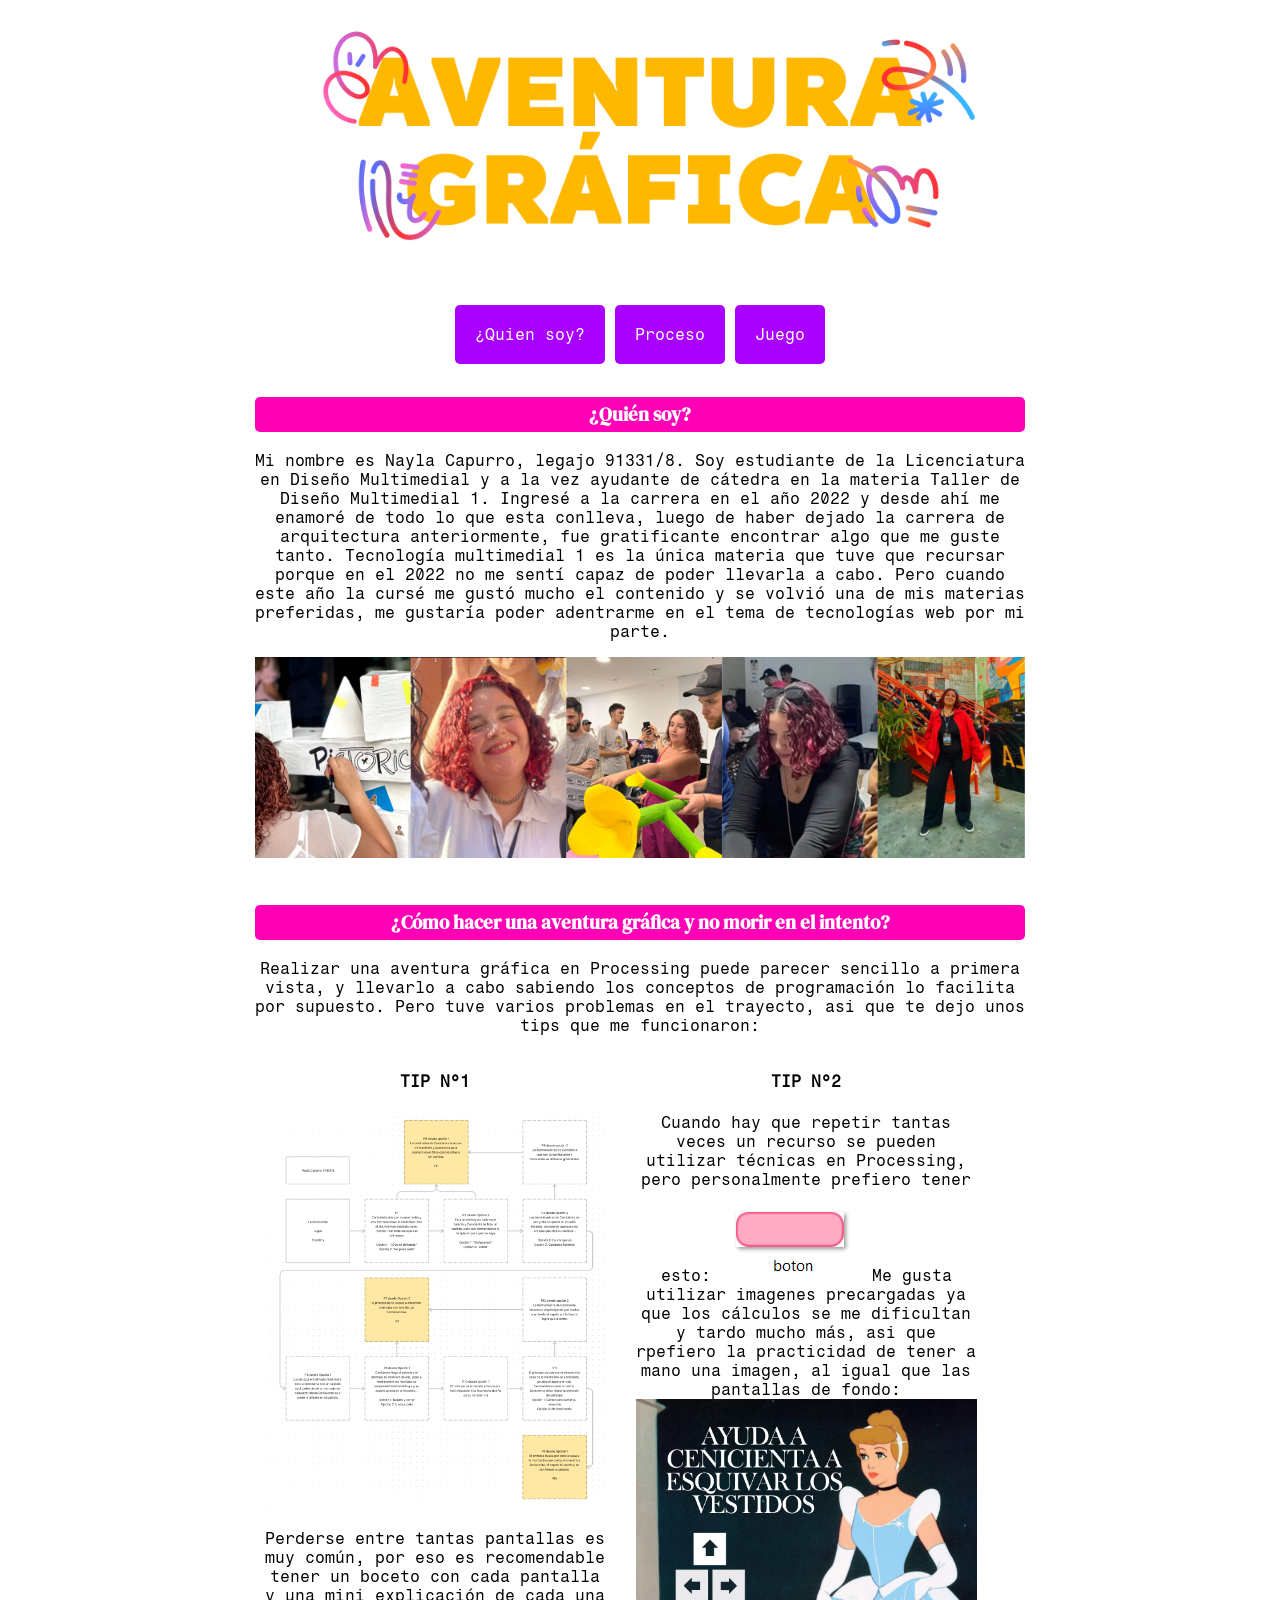
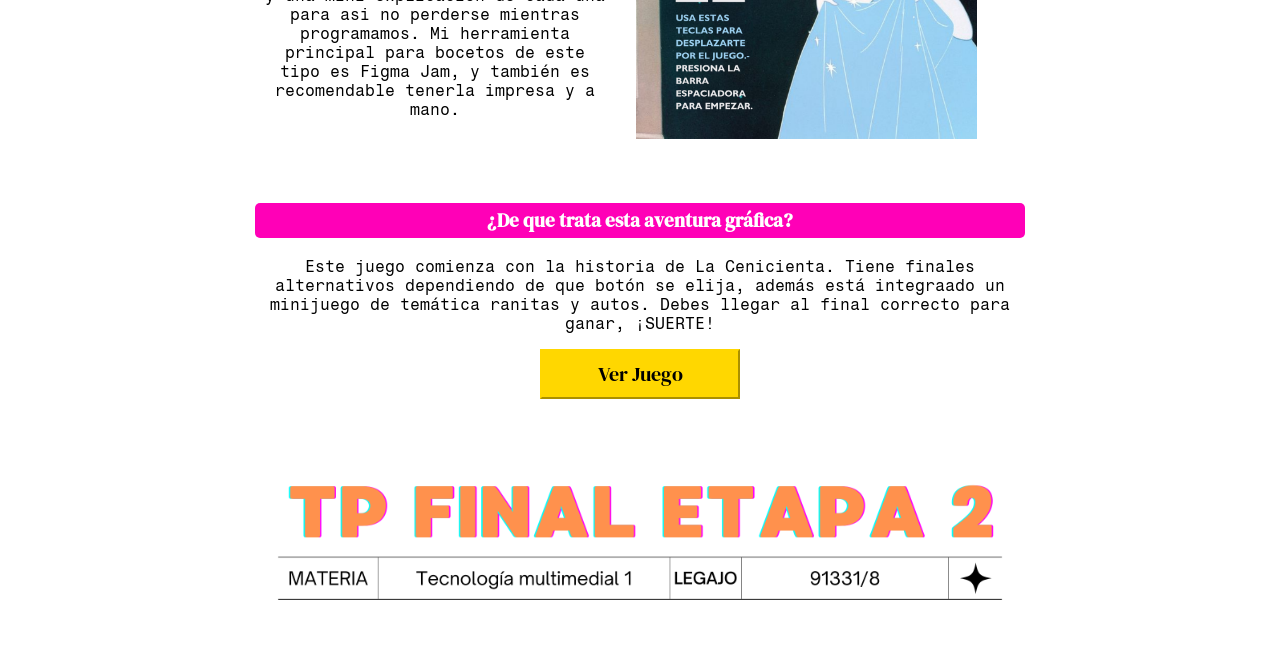
<file: index.html>
<!DOCTYPE html>
<html lang="en">
    <!--METADATOS-->
<head>
    <meta charset="UTF-8">
    <meta name="viewport" content="width=device-width, initial-scale=1.0">
    <title>Landing Page</title>
   <link rel="stylesheet" href="estilos.css">
</head>
<body>
   <div>
<header> 
   <img src="img/cabezal.png" alt="" class="adaptable" class="centrada">
</header> 

<article>
    <nav>
        <ul>
            <li ><a href="#Quien">¿Quien soy?</a></li>
            <li ><a href="#sinopsis">Proceso</a></li>
            <li ><a href="#setlist">Juego</a></li>
        </ul>
    </nav>
  <nav><h3 id="Quien">¿Quién soy?</h3></nav>  
  <p>Mi nombre es Nayla Capurro, legajo 91331/8. Soy estudiante de la Licenciatura en Diseño Multimedial y a la vez ayudante de cátedra en la materia Taller de Diseño Multimedial 1.
    Ingresé a la carrera en el año 2022 y desde ahí me enamoré de todo lo que esta conlleva, luego de haber dejado la carrera de arquitectura anteriormente, fue gratificante encontrar algo que me guste tanto.
    Tecnología multimedial 1 es la única materia que tuve que recursar porque en el 2022 no me sentí capaz de poder llevarla a cabo. Pero cuando este año la cursé me gustó mucho el contenido y se volvió una de mis materias preferidas, me gustaría poder adentrarme en el tema de tecnologías web por mi parte.
  </p>
<img src="img/yo.png" alt="" class="adaptable" class="centrada">
</article>
<article>
    <nav><h3 id="sinopsis">¿Cómo hacer una aventura gráfica y no morir en el intento?</h3></nav>
<p>Realizar una aventura gráfica en Processing puede parecer sencillo a primera vista, y llevarlo a cabo sabiendo los conceptos de programación lo facilita por supuesto. Pero tuve varios problemas en el trayecto, asi que te dejo unos tips que me funcionaron:</p>

<div class="celda">
    <div class="columna">
        <h4>TIP N°1</h4>
        <img src="img/recurso (2).png" alt="" class="adaptable" class="centrada">
        <p>Perderse entre tantas pantallas es muy común, por eso es recomendable tener un boceto con cada pantalla y una mini explicación de cada una para asi no perderse mientras programamos. Mi herramienta principal para bocetos de este tipo es Figma Jam, y también es recomendable tenerla impresa y a mano.</p></div>
    <div class="columna">
        <h4>TIP N°2</h4>
        <p> Cuando hay que repetir tantas veces un recurso se pueden utilizar técnicas en Processing, pero personalmente prefiero tener esto: <img src="img/recurso (1).png" alt=""> Me gusta utilizar imagenes precargadas ya que los cálculos se me dificultan y tardo mucho más, asi que rpefiero la practicidad de tener a mano una imagen, al igual que las pantallas de fondo:
        <img src="img/minijuegoport.png" alt="" class="adaptable" class="centrada">
        </p></div>
</div>

</article>
<article>
    <nav><h3 id="setlist">¿De que trata esta aventura gráfica?</h3></nav>
<p>
    Este juego comienza con la historia de La Cenicienta. Tiene finales alternativos dependiendo de que botón se elija, además está integraado un minijuego de temática ranitas y autos. Debes llegar al final correcto para ganar, ¡SUERTE!</p>  
<a href="demo_p5/index.html" target="_blank"><button> Ver Juego</button></a>





    <footer>
        <img src="img/footer.png" alt="" class="adaptable" class="centrada">
    </footer>
   </div>
</body>
</html>
</file>
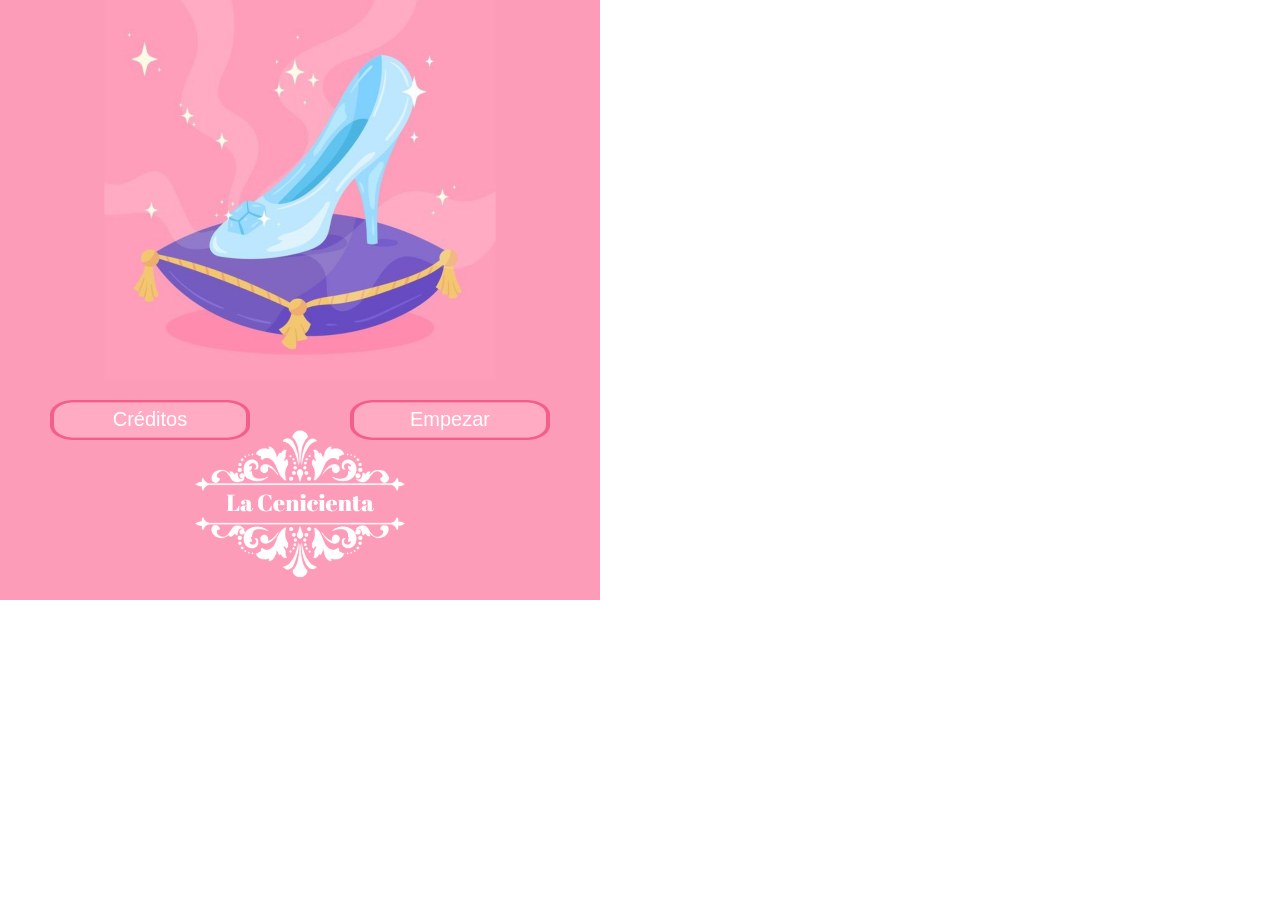
<file: demo_p5/index.html>
<!DOCTYPE html>
<html>
<head>
  <meta charset="utf-8">
  <meta name="viewport" content="width=device-width, initial-scale=1.0">

  <!-- PLEASE NO CHANGES BELOW THIS LINE (UNTIL I SAY SO) -->
  <script language="javascript" type="text/javascript" src="libraries/p5.min.js"></script>
  <script language="javascript" type="text/javascript" src="ClasePantalla.js"></script>
  <script language="javascript" type="text/javascript" src="LogicaDeEstados.js"></script>
  <script language="javascript" type="text/javascript" src="cenicienta.js"></script>
  <script language="javascript" type="text/javascript" src="minijuego.js"></script>
  <script language="javascript" type="text/javascript" src="vestido.js"></script>
  <script language="javascript" type="text/javascript" src="demo_p5.js"></script>
  <!-- OK, YOU CAN MAKE CHANGES BELOW THIS LINE AGAIN -->

  <style>
    body {
      padding: 0;
      margin: 0;
    }
  </style>
</head>

<body>
</body>
</html>
</file>
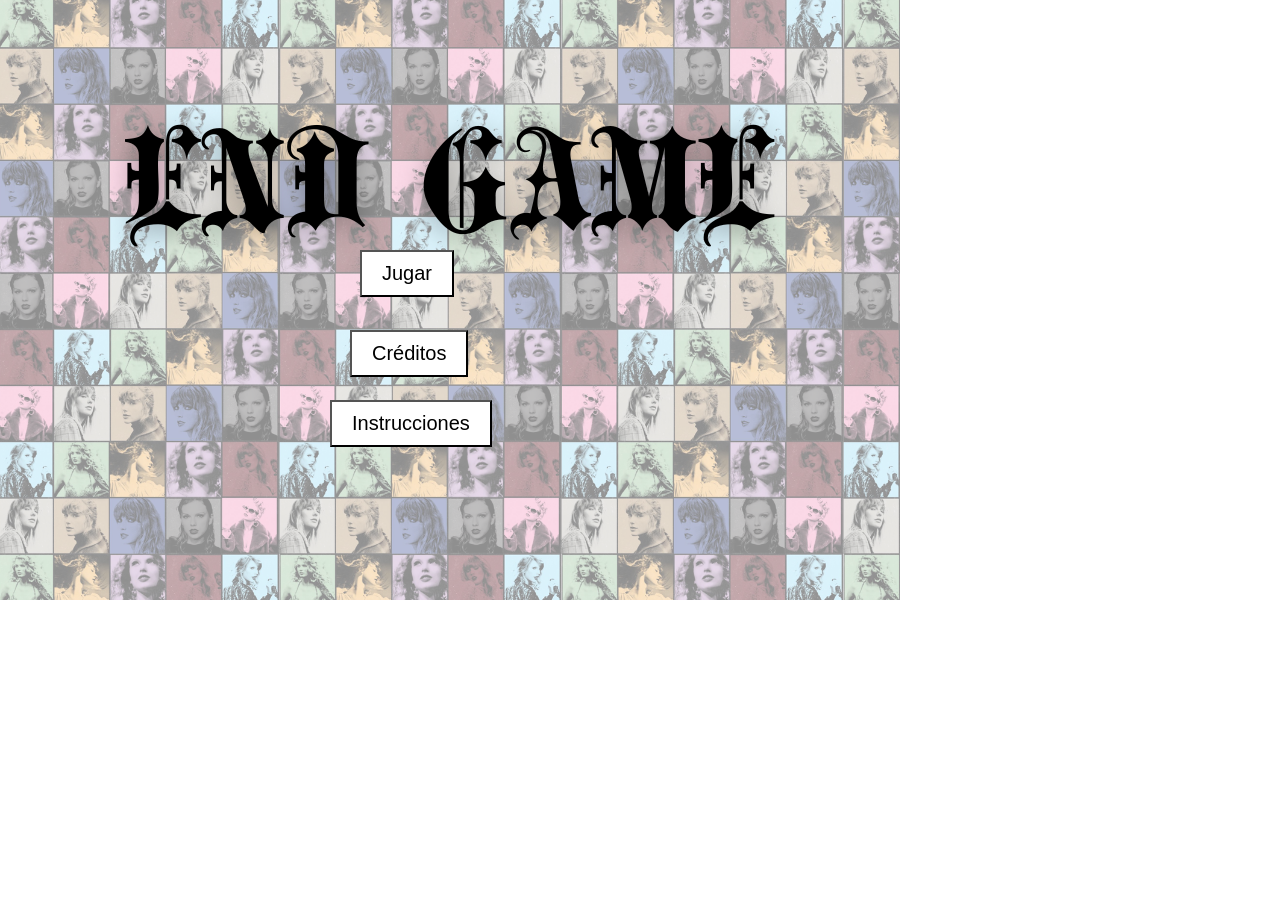
<file: tp4/index.html>
<!DOCTYPE html>
<html>
<head>
  <meta charset="utf-8">
  <meta name="viewport" content="width=device-width, initial-scale=1.0">

  <!-- PLEASE NO CHANGES BELOW THIS LINE (UNTIL I SAY SO) -->
  <script language="javascript" type="text/javascript" src="libraries/p5.min.js"></script>
  <script language="javascript" type="text/javascript" src="tp4.js"></script>
  <!-- OK, YOU CAN MAKE CHANGES BELOW THIS LINE AGAIN -->

  <style>
    body {
      padding: 0;
      margin: 0;
    }
  </style>
</head>

<body>
</body>
</html>
</file>
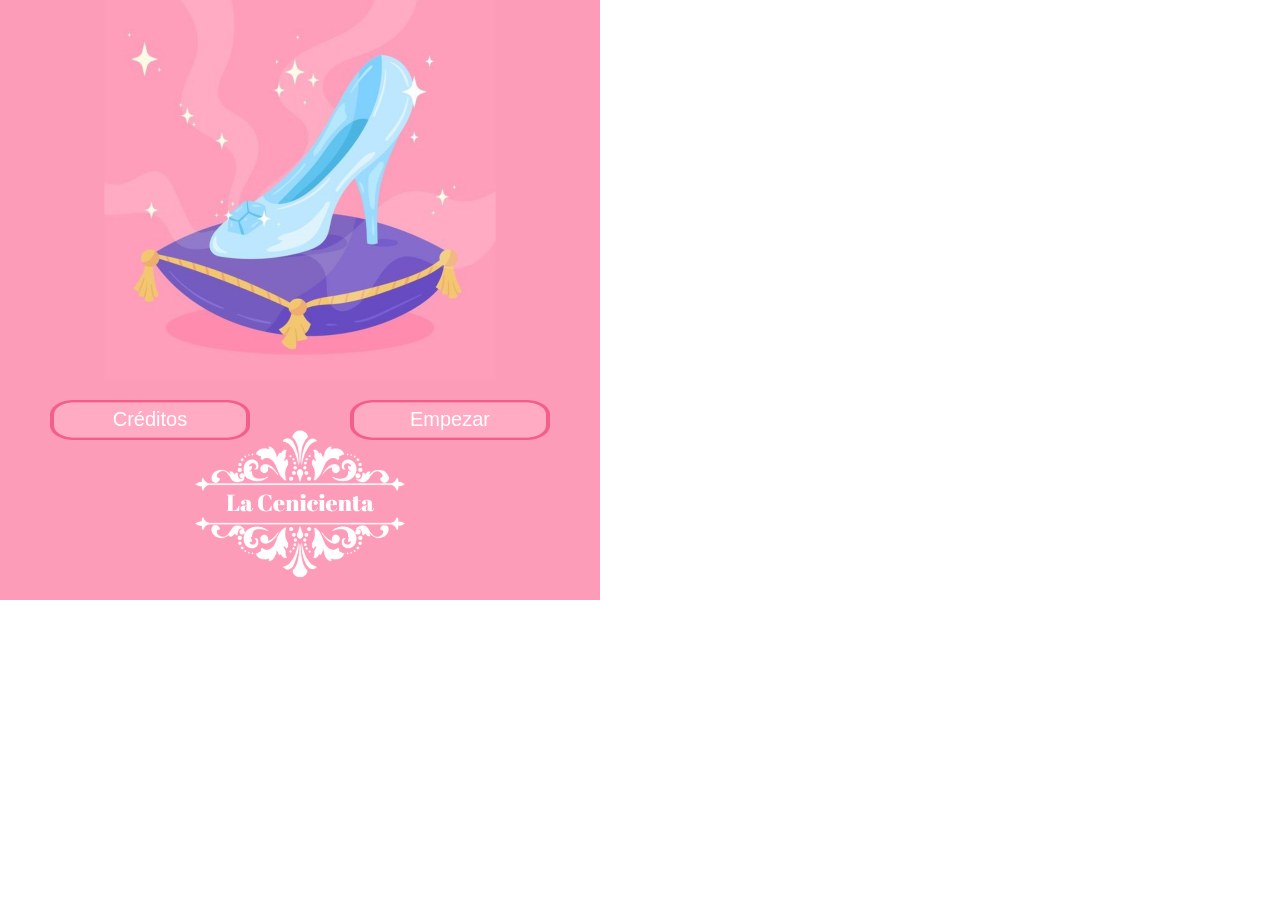
<file: tpfinal/index.html>
<!DOCTYPE html>
<html>
<head>
  <meta charset="utf-8">
  <meta name="viewport" content="width=device-width, initial-scale=1.0">

  <!-- PLEASE NO CHANGES BELOW THIS LINE (UNTIL I SAY SO) -->
  <script language="javascript" type="text/javascript" src="libraries/p5.min.js"></script>
  <script language="javascript" type="text/javascript" src="ClasePantalla.js"></script>
  <script language="javascript" type="text/javascript" src="LogicaDeEstados.js"></script>
  <script language="javascript" type="text/javascript" src="cenicienta.js"></script>
  <script language="javascript" type="text/javascript" src="minijuego.js"></script>
  <script language="javascript" type="text/javascript" src="vestido.js"></script>
  <script language="javascript" type="text/javascript" src="tpfinal.js"></script>
  <!-- OK, YOU CAN MAKE CHANGES BELOW THIS LINE AGAIN -->

  <style>
    body {
      padding: 0;
      margin: 0;
    }
  </style>
</head>

<body>
</body>
</html>
</file>
<file: estilos.css>
@import url('https://fonts.googleapis.com/css2?family=DM+Serif+Display&family=Fragment+Mono&display=swap');

body, h1, li {
    padding: 0;
    margin: 0;
}
ul {
    padding: 0;
    margin: 10px;
    padding-top: 0;
    text-align: center;
    
}

body {
background-color: rgb(255, 255, 255);
}
h1 {
    color: black;
}
div {
    width: 800px;
    max-width: 95%;
    margin: 0 auto;
}
header{
    background-color: rgb(255, 255, 255);
    text-align: center;
    padding-top: 20px;
    padding-left: 15px;
    padding-right: 15px;
}
nav h3{
    text-align: center;
    color: rgb(255, 255, 255);
    background-color: rgb(255, 0, 183);
    border-radius: 5px;
    height: 30px;
    padding-top: 5px;
    font-family: 'DM Serif Display', serif;
}
article{
    padding: 10px;
    margin: 5px;
    text-align: center;
    font-family: 'Fragment Mono', monospace;
    
}
footer{
  padding-top: 0px;

}
.centrar{
   display: block;
   margin-left: auto;
   margin-right: auto;
   width: 100%;

}
.adaptable{
    width: 100%;
    height: auto;
}
nav li{
    display: inline-block;
}
nav a {
    text-decoration: none;
    color: rgb(255, 255, 255);
    background-color: rgb(170, 0, 255);
    padding: 20px;
    display: block;
    width: auto;
    height: auto;
    border-radius: 5px;
    margin-top: 15px;
    margin-bottom: 15px;
}
nav a:hover {
    color: rgb(0, 0, 0);
    background-color: rgb(255, 251, 0);
}
html{
    scroll-behavior: smooth;
}
.titulos {
    text-align: center;
}
nav ul{
    align-content: center;
}

.celda {
    display: flex;
    gap: 10px;
    margin: 0;
}

.columna {
    padding-right: 10px;
    padding-left: 10px;
    text-align: center;
}

button{
    background-color: gold;
    width: 200px;
    height: 50px;
    font-family: 'DM Serif Display', serif;
    font-size: 20px;
    border-color: gold;
}


@media (max-width: 600px)  {
nav a {
    padding: 6px;
}
}
</file>
